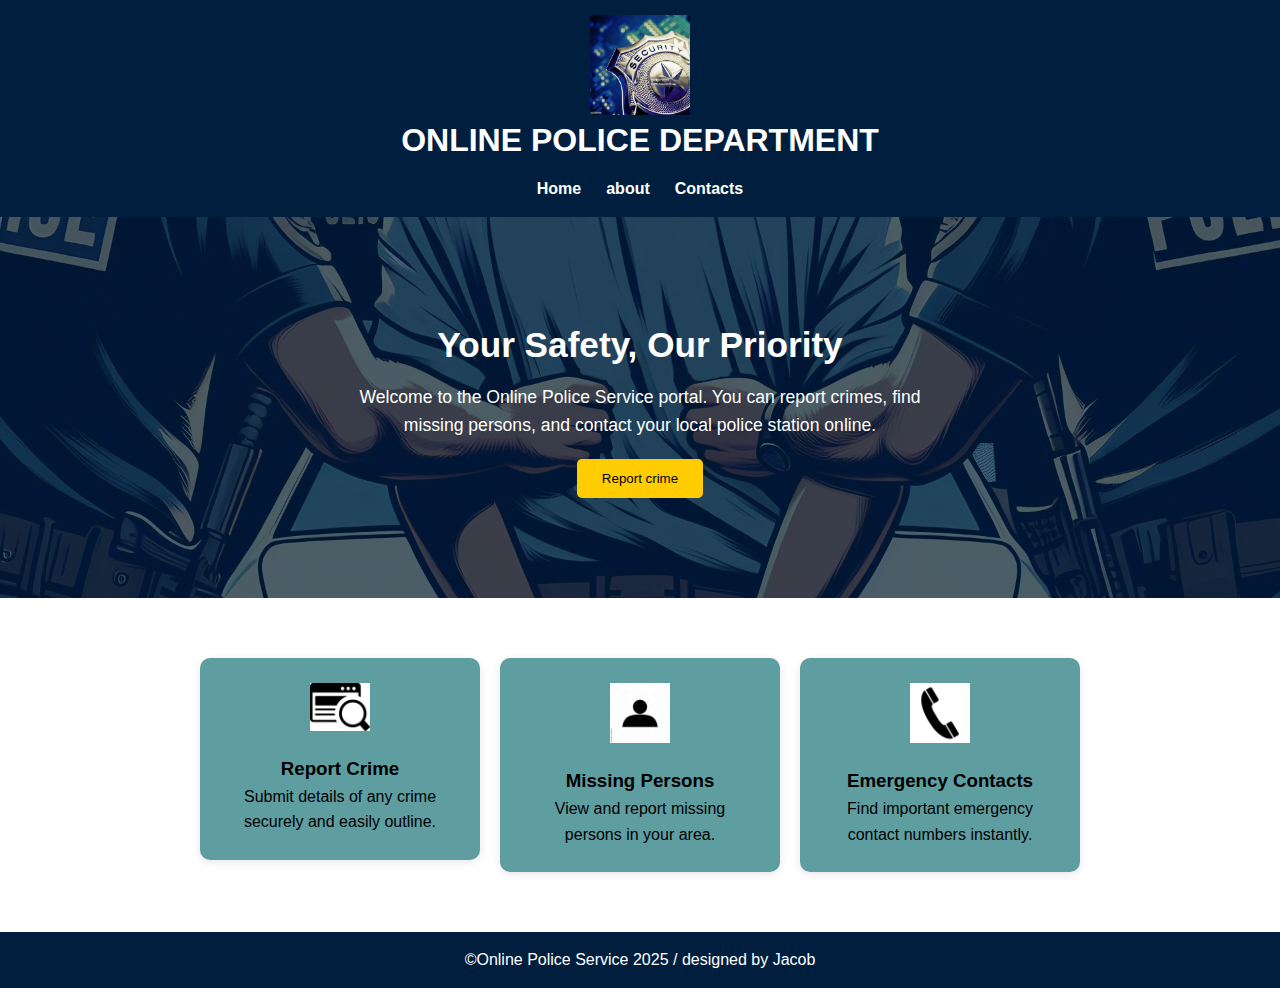
<file: index.html>
<!DOCTYPE html>
<html lang="en">
<head>
	<meta charset="UTF-8">
	<meta name="viewport" content="width=device-width, initial-scale=1.0">
	<title>ONLINE POLICE</title>
	<link rel="stylesheet" href="style.css">
</head>
<body class="home">
	<header>
		<div class="logo-c">
			<img src="badge.jpeg" alt="police logo" class="logo">
		</div>
		<h1>ONLINE POLICE DEPARTMENT</h1>
		<nav>
	<ul>
				<a href="index.html">Home</a>
				<a href="about.html">about</a>
				<a href="contacts.html">Contacts</a>
			</ul>
		</nav>
	</header>
	<section class="slogan">
		<div class="slogan-c">
			<h2>Your Safety, Our Priority</h2>
			<p>Welcome to the Online Police Service portal. You can report crimes, find missing persons, and contact your local police station online.</p>
			

		</div>
		<div class="btn">
			<button>Report crime</button>
		</div>

	</section>
	<section class="info">
		<div class="card">
			<img src="report.jpeg" alt="report">
			<h3>Report Crime</h3>
			<p>Submit details of any crime securely and easily outline.</p>
		</div>
		<div class="card">
			<img src="person.jpeg" alt="person">
			<h3>Missing Persons</h3>
			<p>View and report missing persons in your area.</p>
		</div>
		<div class="card">
			<img src="phone.jpeg" alt="phone">
			<h3>Emergency Contacts</h3>
			<p>Find important emergency contact numbers instantly.</p>
		</div>
	</section>
	<footer>
		<p>&copy;Online Police Service 2025 / designed by Jacob</p>
	</footer>
	
	
</body>
</html>
</file>
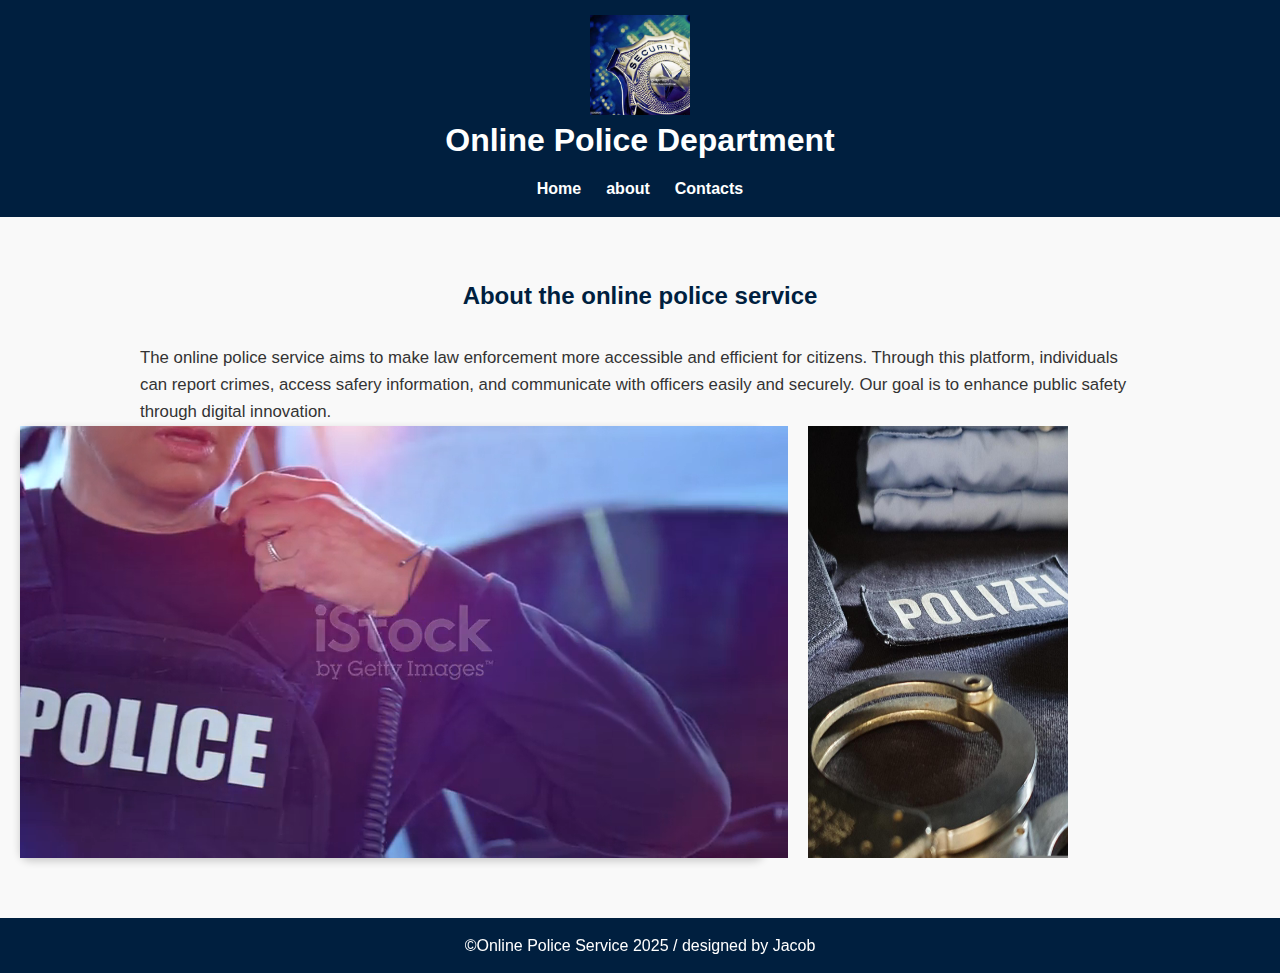
<file: about.html>
<!DOCTYPE html>
<html lang="en">
<head>
	<meta charset="UTF-8">
	<meta name="viewport" content="width=device-width, initial-scale=1.0">
	<title>ONLINE POLICE-ABOUT</title>
	<link rel="stylesheet" href="style.css">
</head>
<body>
	<header>
		<div class="logo-c">
			<img src="badge.jpeg" alt="police logo" class="logo">
		</div>
		<h1>Online Police Department</h1>
		<nav>
			<ul>
				<a href="index.html">Home</a>
				<a href="about.html">about</a>
				<a href="contacts.html">Contacts</a>
			</ul>
		</nav>
	</header>
	<section class="about-section">
		<h2>About the online police service</h2>
		<div class="about-content">
			<div class="about-text">
			<p>The online police service aims to make law enforcement more accessible and efficient for citizens.
				Through this platform, individuals can report crimes, access safery information, and communicate
				with officers easily and securely. Our goal is to enhance public safety through digital innovation.
			</p>
			</div>
		</div>
		<div class="banner">
				<video src="radio.mp4" autoplay muted loop>police video</video>
				<img src="cuffs.jpeg" alt="cuffs">
		</div>
	</section>
	<footer>
		<p>&copy;Online Police Service 2025 / designed by Jacob</p>
	</footer>
	
</body>
</html>
</file>
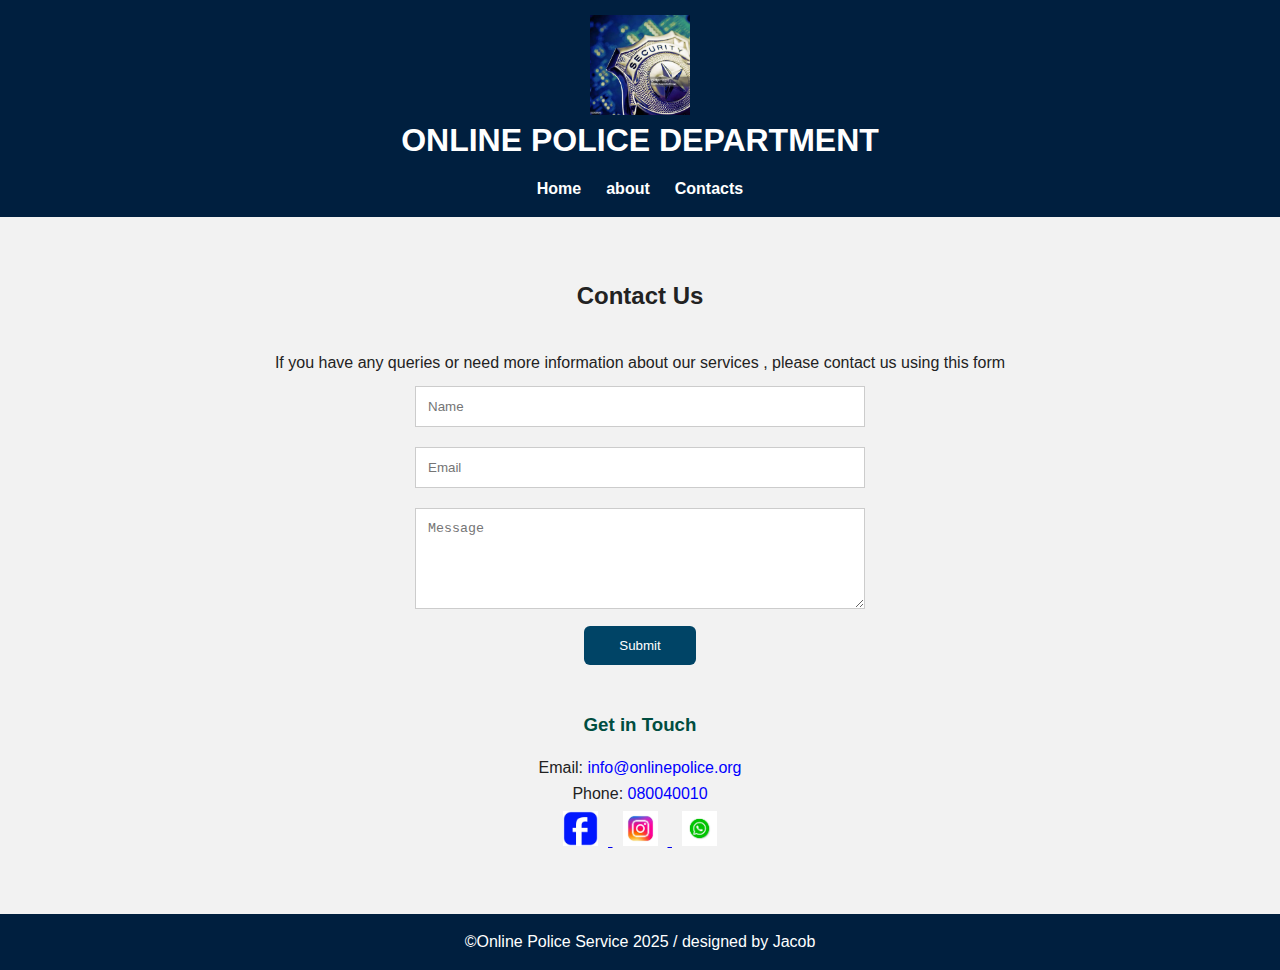
<file: Contacts.html>
<!DOCTYPE html>
<html lang="en">
<head>
	<meta charset="UTF-8">
	<meta name="viewport" content="width=device-width, initial-scale=1.0">
	<title>ONLINE POLICE-CONTACTS</title>
	<link rel="stylesheet" href="style.css">
</head>
<body>
	<header>
		<div class="logo-c">
			<img src="badge.jpeg" alt="police logo" class="logo">
		</div>
		<h1>ONLINE POLICE DEPARTMENT</h1>
		<nav>
		<ul>
				<a href="index.html">Home</a>
				<a href="about.html">about</a>
				<a href="contacts.html">Contacts</a>
				
			</ul>
		</nav>
	</header>
	<section class="contact-section">
		<h2>Contact Us</h2>
		<p>If you have any queries or need more information about our services , please contact us using this form
		</p>
		<div contact-container>
			<form class="contact-form">
				<input type="text" id="name" placeholder="Name" required>
				<input type="email" id="email" placeholder="Email" required>
				<textarea id="message" placeholder="Message" rows="5" required></textarea>
				<button type="submit">Submit</button>
			</form>
			<div class="contact-info">
				<h3>Get in Touch</h3>
				<p>Email: <a href="mailto:info@onlinepolice.org">info@onlinepolice.org</a></p>
				<p>Phone: <a href="tel:080040010">080040010</a></p>
				<div class="social-links">
					<a href="https://facebook.com" target="_blank">
						<img src="facetime.jpeg" alt="facebook">
					</a>
					<a href="https://instagram.com" target="_blank">
						<img src="insta.jpeg" alt="instagram">
					</a>
					<a href="https://whatsapp.com" target="_blank">
						<img src="warup.jpeg" alt="whatsapp">
					</a>
	
				</div>
			</div>
		</div>
	</section>
	<footer>
		<p>&copy;Online Police Service 2025 / designed by Jacob</p>
	</footer>
	
</body>
</html>
</file>
<file: style.css>
*{
	margin: 0;
	padding: 0;
	box-sizing: border-box;
}
body{
	font-family: Arial, Helvetica, sans-serif;
	background-color: #f5f6fa;
	color: #222;
	line-height: 1.6;
}
body.home {
	background: linear-gradient(rgba(0,31,63,0.7), rgba(0,31,63,0.7)),
	url(convict.jpeg) center/cover no-repeat;
	color: black;
}
header{
	background-color: #001f3f;
	color: white;
	padding: 15px 0;
	text-align: center;
}
.logo-c {
	display: flex;
	align-items: center;
	justify-content: center;
	gap: 10px;
}
.logo {
	height: 100px;
	width: auto;
}
nav ul {
	list-style: none;
	display: flex;
	justify-content: center;
	gap: 25px;
	margin-top: 10px;
}
nav a {
	color: white;
	text-decoration: none;
	font-weight: bold;
	transition: color 0,3s;
}
nav a:hover{
	color: #ffcc00;
}
nav a.active{
	text-decoration: underline;
	color: #ffcc00;
}
.slogan{
	background: linear-gradient(rgba(0,31,63,0.7), rgba(0,31,63,0.7)),
	url(convict.jpeg) center/cover no-repeat;
	color: white;
	text-align: center;
	padding: 100px 20px;
}
.slogan h2{
	font-size: 2.2rem;
	margin-bottom: 10px;
}
.slogan p{
	font-size: 1.1rem;
	max-width: 600px;
	margin: 0 auto;
}
.btn{
	display: inline-flex;
	background-color: #ffcc00;
	color: #001f3f;
	padding: 12px 25px;
	border-radius: 5px;
	text-decoration: none;
	font-weight: bold;
	margin-top: 20px;
	transition: background-color 0.3s;
	border: none;
	cursor: pointer;
	
}
.btn:hover {
	background-color: #ffcc00;
}
.btn button{
	background-color: #ffcc00;
	border: none;
}
.info{
	display: flex;
	justify-content: center;
	align-items: flex-start;
	flex-wrap: wrap;
	gap: 20px;
	padding: 60px 20px;
	background-color: white;
	
}
.card{
	background-color: cadetblue;
	border-radius: 10px;
	box-shadow: 0 2px 8px rgba(0,0,0,0.1);
	padding: 25px;
	width: 280px;
	text-align: center;
}
.card:hover{
	transform: translateY(-5px);
}
.card img{
	width: 60px;
	margin-bottom: 15px;
}
.about-section{
	padding: 60px 20px;
	background-color: #f9f9f9;
	text-align: center;
}
.about-section h2{
	color: #001f3f;
	margin-bottom: 30px;
}
.about-content{
	display: flex;
	flex-wrap: wrap;
	justify-content: center;
	align-items: center;
	gap: 40px;
	max-width: 1000px;
	margin: 0 auto;
}
.about-text{
	flex: 1;
	min-width: 280px;
	text-align: left;
	color: #333;
	font-size: 1.05rem;
}
.banner{
	width: 60%;
	height: auto;
	border-radius: 10px;
	box-shadow: 0 3px 8px rgba(0,0,0,0.2);
	text-align: center;
	justify-content: space-between;
	display: flex;
	gap: 20px;
}
.banner img{
	width: 35%;
	height: auto;
}
.caption{
	margin-top: 8px;
	font-size: 14px;
	color: #333;
	text-align: center;
	
}
footer{
	background-color: #001f3f;
	color: white;
	text-align: center;
	padding: 15px;
}
.contact-section {
	padding: 60px 20px;
	text-align: center;
	background-color: #f2f2f2;
}
.contact-container{
	max-width: 500px;
	margin: 0 auto;
	padding: 30px;
	border-radius: 10px;
}
.contact-form input,
.contact-form textarea {
	width: 100%;
	padding: 12px;
	margin: 10px 0;
	border: 1px solid #ccc;	
}
.contact-form button{
	background-color: #004466;
	color: white;
	padding: 12px 35px;
	border: none;
	border-radius: 6px;
	cursor: pointer;
	width: auto;
	margin-bottom: 35px;
}
.contact-form{
	max-width: 450px;
	margin: 0 auto;
	text-align: center;
}
.contact-section h2 {
	margin-bottom: 35px;
}
.contact-info {
	margin-top: 10px;
	text-align: center;
}
.contact-info h3{
	color: #004d40;
	margin-bottom: 15px;
}
.contact-info p a {
	color:blue;
	text-decoration: none;

}
.contact-info p a:hover{
	text-decoration: underline;
}
.social-links{
	margin-top: 5px;
}
.social-links a img {
	width: 35px;
	margin: 0 10px;
	transition: transform 0.3s;
}
.social-links a img:hover{
	transform: scale(1.2);
}
</file>
